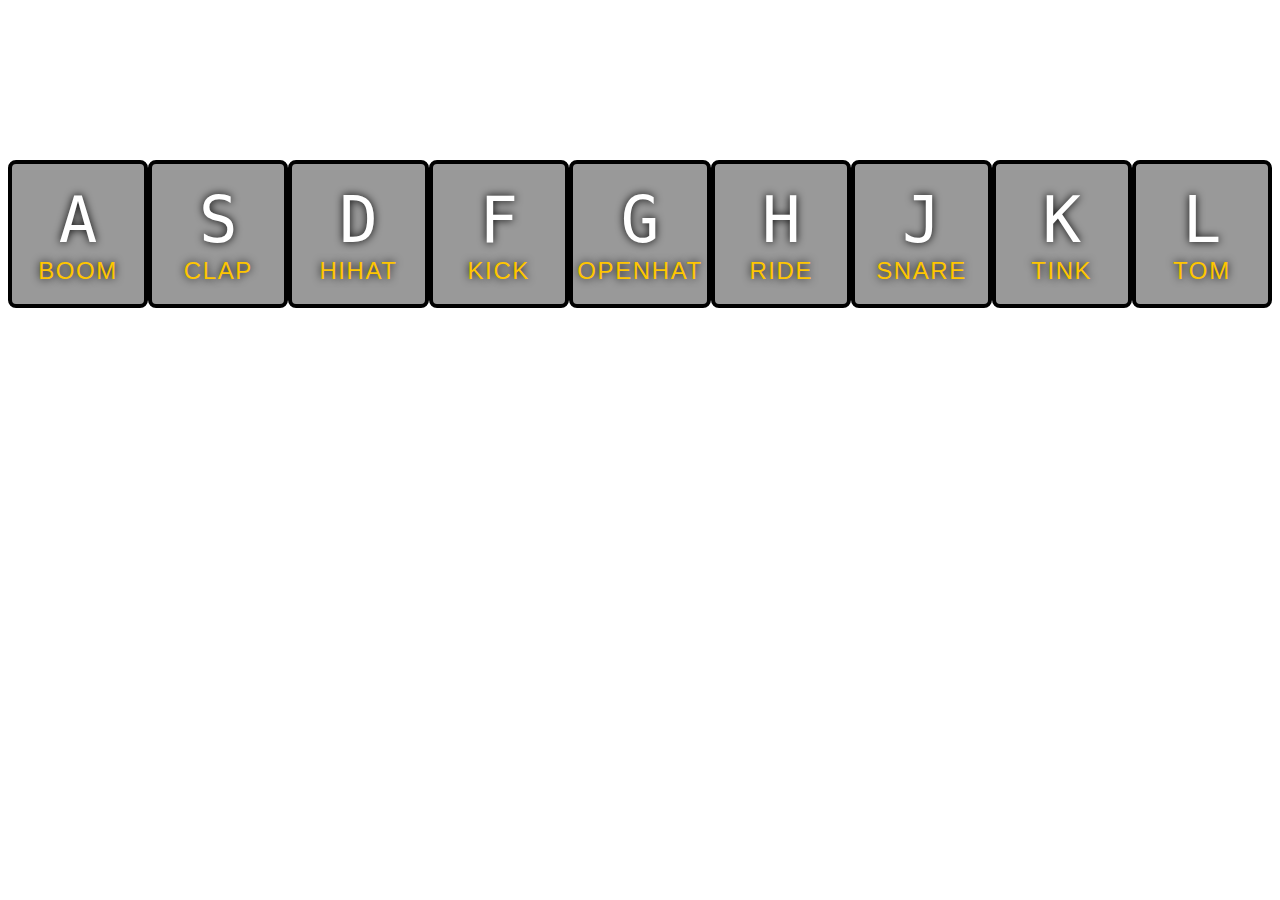
<file: d-1/index.html>
<!DOCTYPE html>
<html>
<head>
<meta charset="UTF-8">
<title>JS Drum</title>
<link rel="stylesheet" href="./styles.css">
</head>
<body>
    <div class="keys-container">
        <div data-key="65" class="key">
            <kbd>A</kbd>
            <span class="sound">Boom</span>
        </div>
        <div data-key="83" class="key">
            <kbd>S</kbd>
            <span class="sound">Clap</span>
        </div>
        <div data-key="68" class="key">
            <kbd>D</kbd>
            <span class="sound">Hihat</span>
        </div>
        <div data-key="70" class="key">
            <kbd>F</kbd>
            <span class="sound">Kick</span>
        </div>
        <div data-key="71" class="key">
            <kbd>G</kbd>
            <span class="sound">Openhat</span>
        </div>
        <div data-key="72" class="key">
            <kbd>H</kbd>
            <span class="sound">Ride</span>
        </div>
        <div data-key="74" class="key">
            <kbd>J</kbd>
            <span class="sound">Snare</span>
        </div>
        <div data-key="75" class="key">
            <kbd>K</kbd>
            <span class="sound">Tink</span>
        </div>
        <div data-key="76" class="key">
            <kbd>L</kbd>
            <span class="sound">Tom</span>
        </div>     
    </div>

    <audio data-key="65" src="./audio/boom.wav"></audio>
    <audio data-key="83" src="./audio/clap.wav"></audio>
    <audio data-key="68" src="./audio/hihat.wav"></audio>
    <audio data-key="70" src="./audio/kick.wav"></audio>
    <audio data-key="71" src="./audio/openhat.wav"></audio>
    <audio data-key="72" src="./audio/ride.wav"></audio>
    <audio data-key="74" src="./audio/snare.wav"></audio>
    <audio data-key="75" src="./audio/tink.wav"></audio>
    <audio data-key="76" src="./audio/tom.wav"></audio>
    
    <script src="./script.js"></script>
</body>
</html>
</file>
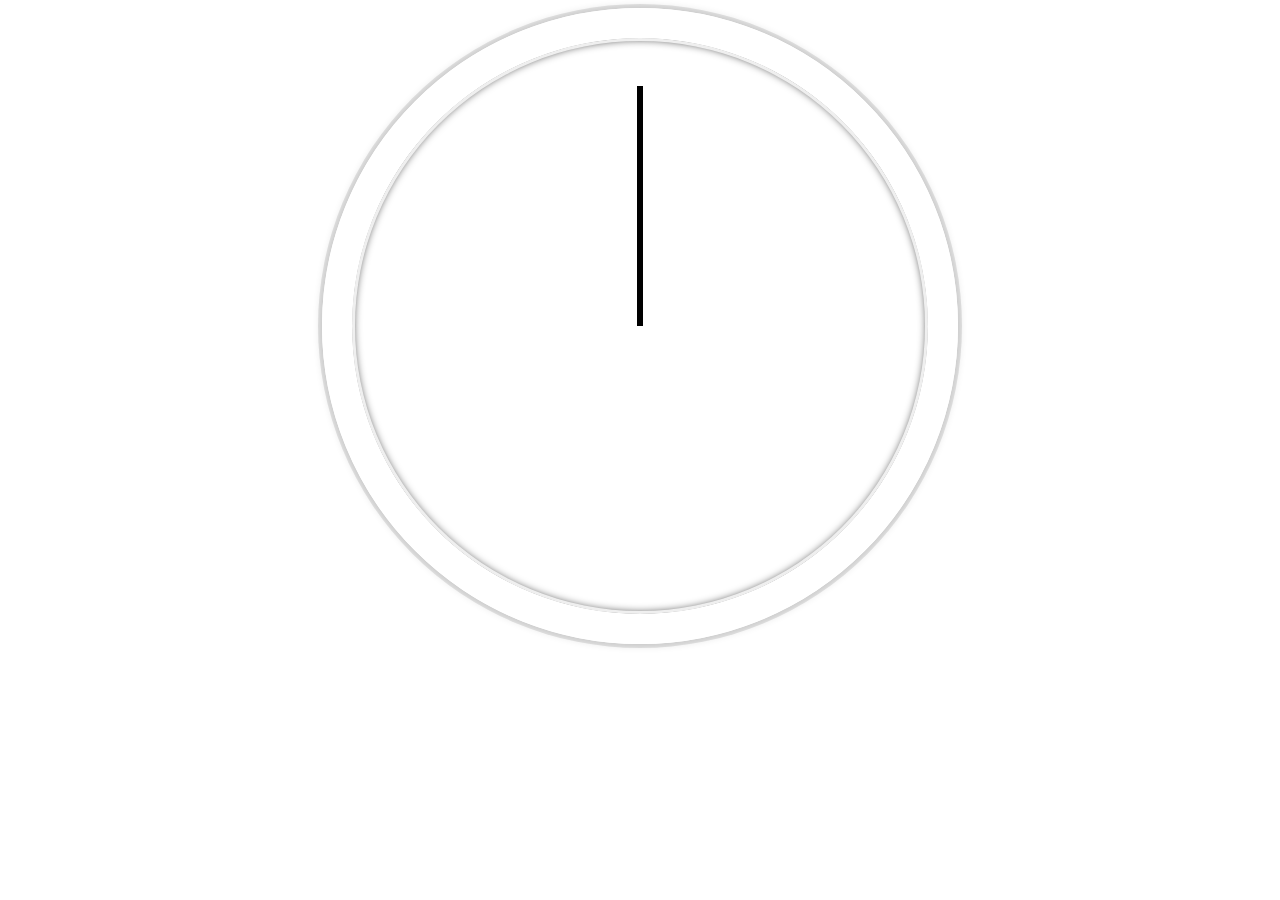
<file: d-2/index.html>
<!DOCTYPE html>
<html>
    <head>
        <meta charset="UTF-8">
        <title>JS & CSS Clock</title>
        <link rel="stylesheet" href="./styles.css">
    </head>
    <body>
        
        <div class="clock">
            <div class="clock-circle">
                <div class="clock-hand hour"></div>
                <div class="clock-hand minute"></div>
                <div class="clock-hand second"></div>
                <div class="centerpiece"></div>
            </div>
        </div>
        
    <script src='./script.js'></script>

    </body>
</html>
</file>
<file: d-1/styles.css>
html {
    background: url(https://bit.ly/2Vych0g);
    background-size: cover;
}

body, html {
    font-family: sans-serif;
}

.keys-container {
    display: flex;
    justify-content: space-evenly;
    min-height: auto;
    margin-top: 10rem;
}

.key {
    display: flex;
    flex-direction: column;
    align-items: center;
    border: 0.3rem solid black;
    width: 6rem;
    padding: 1.2rem;
    border-radius: 0.5rem;

    color: white;
    background-color: rgba(0,0,0,0.4);
    text-shadow: 0 0 .5rem black;
    transition: all .07s ease;
}

kbd {
    font-size: 4rem;
}

.sound {
    font-size: 1.5rem;
    letter-spacing: 0.1rem;
    color: #ffc600;
    text-transform: uppercase;
}

.playing {
    transform: scale(1.2);
    border-color: #ffc600;
    box-shadow: 0 0 1rem #ffc600;
}
</file>
<file: d-2/styles.css>
html {
    background: url(https://bit.ly/2Z3pReb);
    background-size: cover;
    font-family: 'helvetica neue';
}

body {
    display: flex;
    justify-content: center;
}

.clock {
    width: 30rem;
    height: 30rem;
    border: 30px solid white;
    border-radius: 50%;
    position: relative; 
    padding: 3rem;
    box-shadow:
        0 0 0 4px rgba(0,0,0,0.1),
        inset 0 0 0 3px #EFEFEF,
        inset 0 0 10px black,
        0 0 10px rgba(0,0,0,0.2);
}

/* clock-circle container is needed for centering of the clock-hand
absolute & top: 50% for the clock-hand */
.clock-circle {
    width: 100%;
    height: 100%;
    position: relative;
    transform: translateY(-3px);
}

.clock-hand {
    width: 50%;
    height: 6px;
    background: black;
    position: absolute;
    top: 50%;

    transform-origin: 100%; /* default is 50% (center) */
    transform: rotate(90deg);
    transition: all 0.05s;
    transition-timing-function: cubic-bezier(0.1, 2.7, 0.58, 1);
}

/* .centerpiece {
    position: absolute;
    top: 50%;
    left: 50%;
    height: 20px;
    width: 20px;
    border-radius: 50%;
    background: white;
} */
</file>
